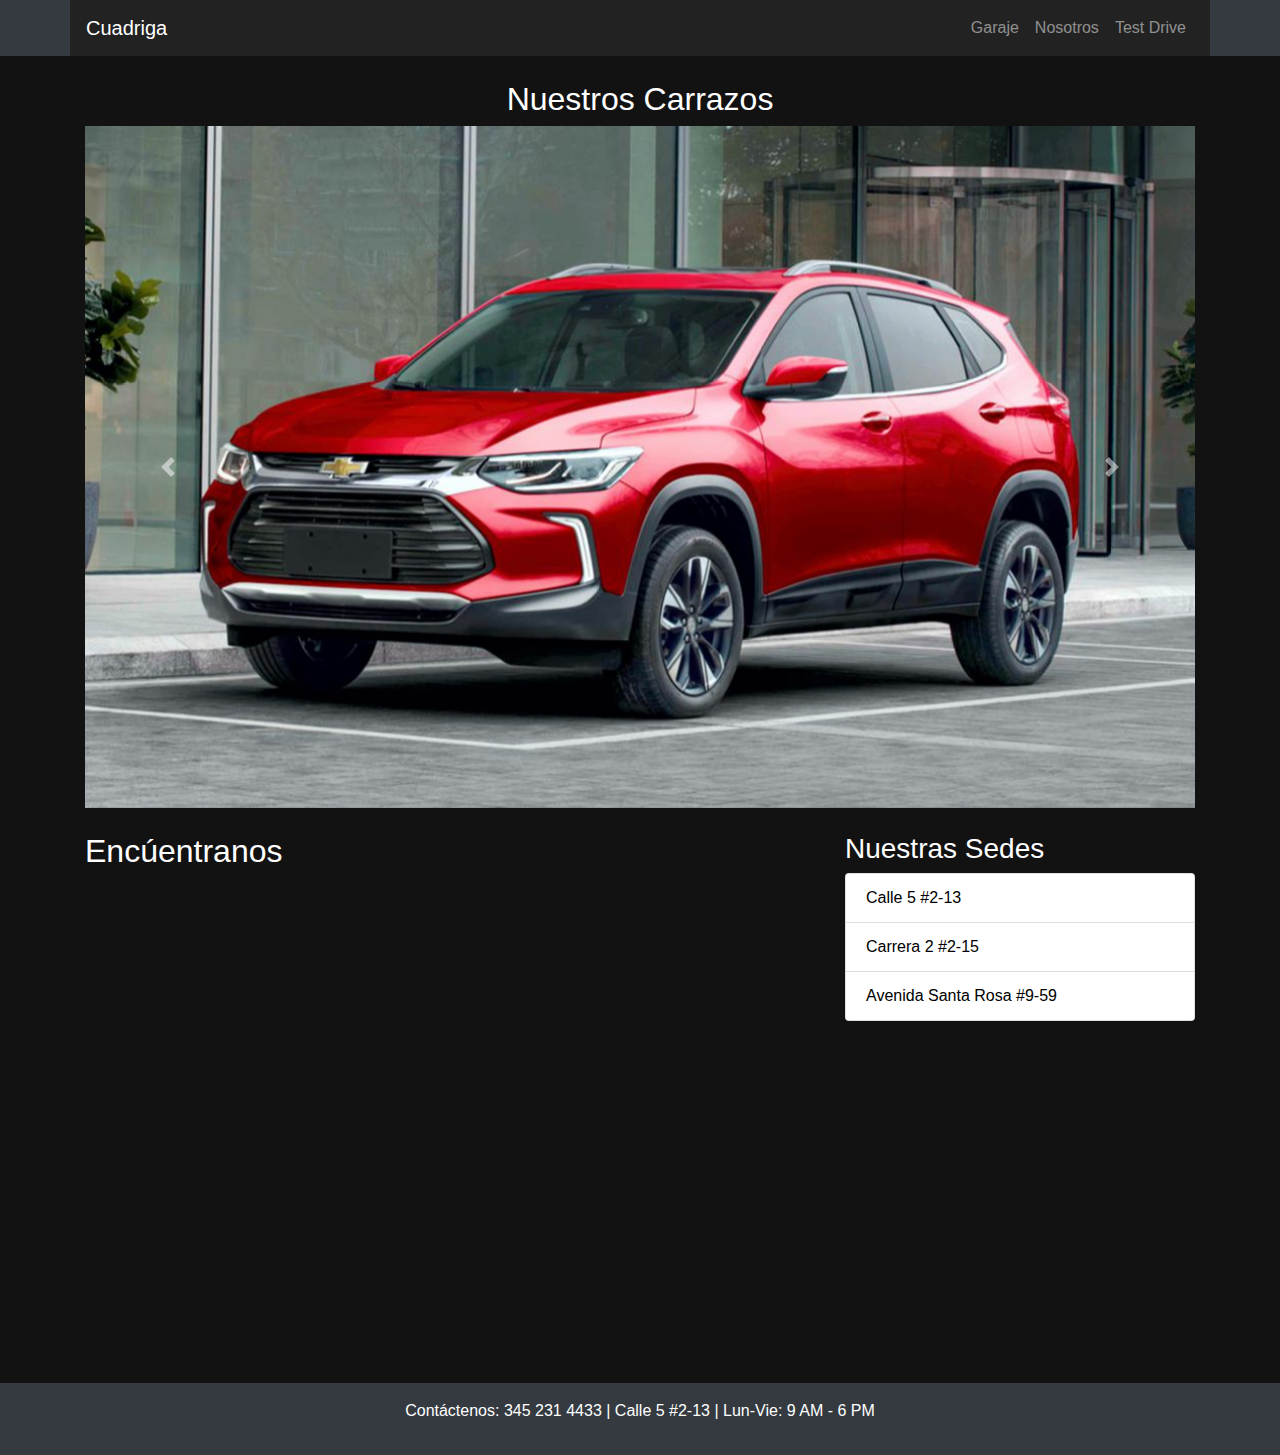
<file: index.html>
<!DOCTYPE html>
<html lang="en">
<head>
    <meta charset="UTF-8">
    <meta name="viewport" content="width=device-width, initial-scale=1.0">
    <title>Cuadriga</title>
    <link rel="stylesheet" href="https://maxcdn.bootstrapcdn.com/bootstrap/4.5.2/css/bootstrap.min.css">
    <link rel="stylesheet" href="style.css">
</head>
<body class="dark-mode">
    <!-- Header y barra de nav  -->
    <header class="bg-dark text-white">
        <nav class="navbar navbar-expand-lg navbar-dark container">
            <a class="navbar-brand" href="#">Cuadriga</a>
            <button class="navbar-toggler" type="button" data-toggle="collapse" data-target="#navbarNav" aria-controls="navbarNav" aria-expanded="false" aria-label="Toggle navigation">
                <span class="navbar-toggler-icon"></span>
            </button>
            <div class="collapse navbar-collapse" id="navbarNav">
                <ul class="navbar-nav ml-auto">
                    <li class="nav-item"><a class="nav-link" href="vehiculos.html">Garaje</a></li>
                    <li class="nav-item"><a class="nav-link" href="nosotros.html">Nosotros</a></li>
                    <li class="nav-item"><a class="nav-link" href="formula.html">Test Drive</a></li>
                </ul>
            </div>
        </nav>
    </header>

    <main class="container my-4">
        <!-- Carrusel de carros -->
        <section id="banner" class="text-center mb-4">
            <h2>Nuestros Carrazos</h2>
            <div id="vehicleCarousel" class="carousel slide" data-ride="carousel">
                <div class="carousel-inner">
                    <div class="carousel-item active">
                        <img src="img/car.jpg" class="d-block w-100" alt="Vehicle 1">
                    </div>
                    <div class="carousel-item">
                        <img src="img/car2.jpg" class="d-block w-100" alt="Vehicle 2">
                    </div>
                    <div class="carousel-item">
                        <img src="img/car3.jpg" class="d-block w-100" alt="Vehicle 3">
                    </div>
                    <div class="carousel-item">
                        <img src="img/car4.jpg" class="d-block w-100" alt="Vehicle 4">
                    </div>
                    <div class="carousel-item">
                        <img src="img/car5.jpg" class="d-block w-100" alt="Vehicle 5">
                    </div>
                </div>
                <!-- Carousel controls -->
                <a class="carousel-control-prev" href="#vehicleCarousel" role="button" data-slide="prev">
                    <span class="carousel-control-prev-icon" aria-hidden="true"></span>
                    <span class="sr-only">Anterior</span>
                </a>
                <a class="carousel-control-next" href="#vehicleCarousel" role="button" data-slide="next">
                    <span class="carousel-control-next-icon" aria-hidden="true"></span>
                    <span class="sr-only">Siguiente</span>
                </a>
            </div>
        </section>

        <!-- Mapa de dora -->
        <section id="locations" class="row">
            <div class="col-md-8 mb-4">
                <h2>Encúentranos</h2>

                <iframe 
                    src="https://www.google.com/maps/embed?pb=..." 
                    width="100%" 
                    height="450" 
                    style="border:0;" 
                    allowfullscreen="" 
                    loading="lazy" 
                    referrerpolicy="no-referrer-when-downgrade">
                </iframe>
            </div>
            <aside class="col-md-4">
                <h3>Nuestras Sedes</h3>
                <ul class="list-group">
                    <li class="list-group-item location-item">Calle 5 #2-13</li>
                    <li class="list-group-item location-item">Carrera 2 #2-15</li>
                    <li class="list-group-item location-item">Avenida Santa Rosa #9-59</li>
                </ul>
            </aside>
        </section>
    </main>

    <!-- Footer -->
    <footer class="bg-dark text-white text-center py-3">
        <p>Contáctenos: 345 231 4433 | Calle 5 #2-13 | Lun-Vie: 9 AM - 6 PM</p>
    </footer>

    <script src="https://code.jquery.com/jquery-3.5.1.slim.min.js"></script>
    <script src="https://cdn.jsdelivr.net/npm/@popperjs/core@2.9.2/dist/umd/popper.min.js"></script>
    <script src="https://maxcdn.bootstrapcdn.com/bootstrap/4.5.2/js/bootstrap.min.js"></script>
    <script src="script.js"></script>
</body>
</html>
</file>
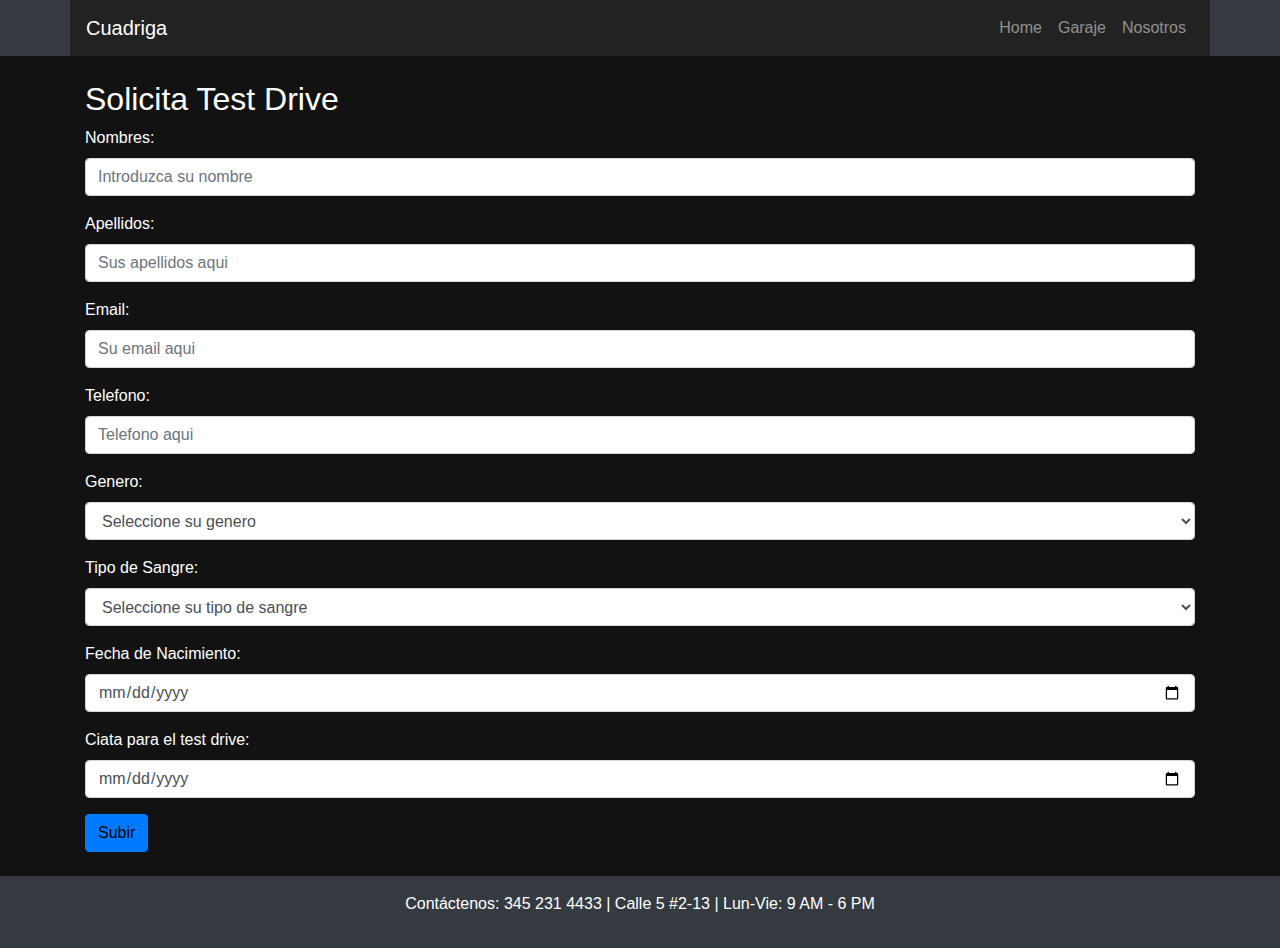
<file: formula.html>
<!DOCTYPE html>
<html lang="en">
<head>
    <meta charset="UTF-8">
    <meta name="viewport" content="width=device-width, initial-scale=1.0">
    <title>Test Drive</title>
    <link rel="stylesheet" href="https://maxcdn.bootstrapcdn.com/bootstrap/4.5.2/css/bootstrap.min.css">
    <link rel="stylesheet" href="style.css">
</head>
<body class="dark-mode">
    <!-- Header -->
    <header class="bg-dark text-white">
        <nav class="navbar navbar-expand-lg navbar-dark container">
            <a class="navbar-brand" href="#">Cuadriga</a>
            <div class="collapse navbar-collapse" id="navbarNav">
                <ul class="navbar-nav ml-auto">
                    <li class="nav-item"><a class="nav-link" href="index.html">Home</a></li>
                    <li class="nav-item"><a class="nav-link" href="vehiculos.html">Garaje</a></li>
                    <li class="nav-item"><a class="nav-link" href="nosotros.html">Nosotros</a></li>
                </ul>
            </div>
        </nav>
    </header>

    <!-- Test Drive -->
    <main class="container my-4">
        <h2>Solicita Test Drive</h2>
        <form id="testDriveForm" novalidate>
            <div class="form-group">
                <label for="firstName">Nombres:</label>
                <input type="text" class="form-control" id="firstName" placeholder="Introduzca su nombre" required>
            </div>
            <div class="form-group">
                <label for="lastName">Apellidos:</label>
                <input type="text" class="form-control" id="lastName" placeholder="Sus apellidos aqui" required>
            </div>
            <div class="form-group">
                <label for="email">Email:</label>
                <input type="email" class="form-control" id="email" placeholder="Su email aqui" required>
            </div>
            <div class="form-group">
                <label for="phone">Telefono:</label>
                <input type="text" class="form-control" id="phone" placeholder="Telefono aqui" required>
            </div>
            <div class="form-group">
                <label for="gender">Genero:</label>
                <select class="form-control" id="gender" required>
                    <option value="" disabled selected>Seleccione su genero</option>
                    <option value="male">Masculino</option>
                    <option value="female">Femenino</option>
                    <option value="other">Otro</option>
                </select>
            </div>
            <div class="form-group">
                <label for="bloodType">Tipo de Sangre:</label>
                <select class="form-control" id="bloodType" required>
                    <option value="" disabled selected>Seleccione su tipo de sangre</option>
                    <option value="A">A</option>
                    <option value="B">B</option>
                    <option value="AB">AB</option>
                    <option value="O">O</option>
                </select>
            </div>
            <div class="form-group">
                <label for="birthDate">Fecha de Nacimiento:</label>
                <input type="date" class="form-control" id="birthDate" required>
            </div>
            <div class="form-group">
                <label for="testDriveDate">Ciata para el test drive:</label>
                <input type="date" class="form-control" id="testDriveDate" required>
            </div>
            <button type="submit" class="btn btn-primary">Subir</button>
        </form>
    </main>

    <!-- Footer -->
    <footer class="bg-dark text-white text-center py-3">
        <p>Contáctenos: 345 231 4433 | Calle 5 #2-13 | Lun-Vie: 9 AM - 6 PM</p>
    </footer>

    <script src="https://code.jquery.com/jquery-3.5.1.slim.min.js"></script>
    <script src="https://cdn.jsdelivr.net/npm/@popperjs/core@2.9.2/dist/umd/popper.min.js"></script>
    <script src="https://maxcdn.bootstrapcdn.com/bootstrap/4.5.2/js/bootstrap.min.js"></script>
    <script src="script.js"></script>

</body>
</html>
</file>
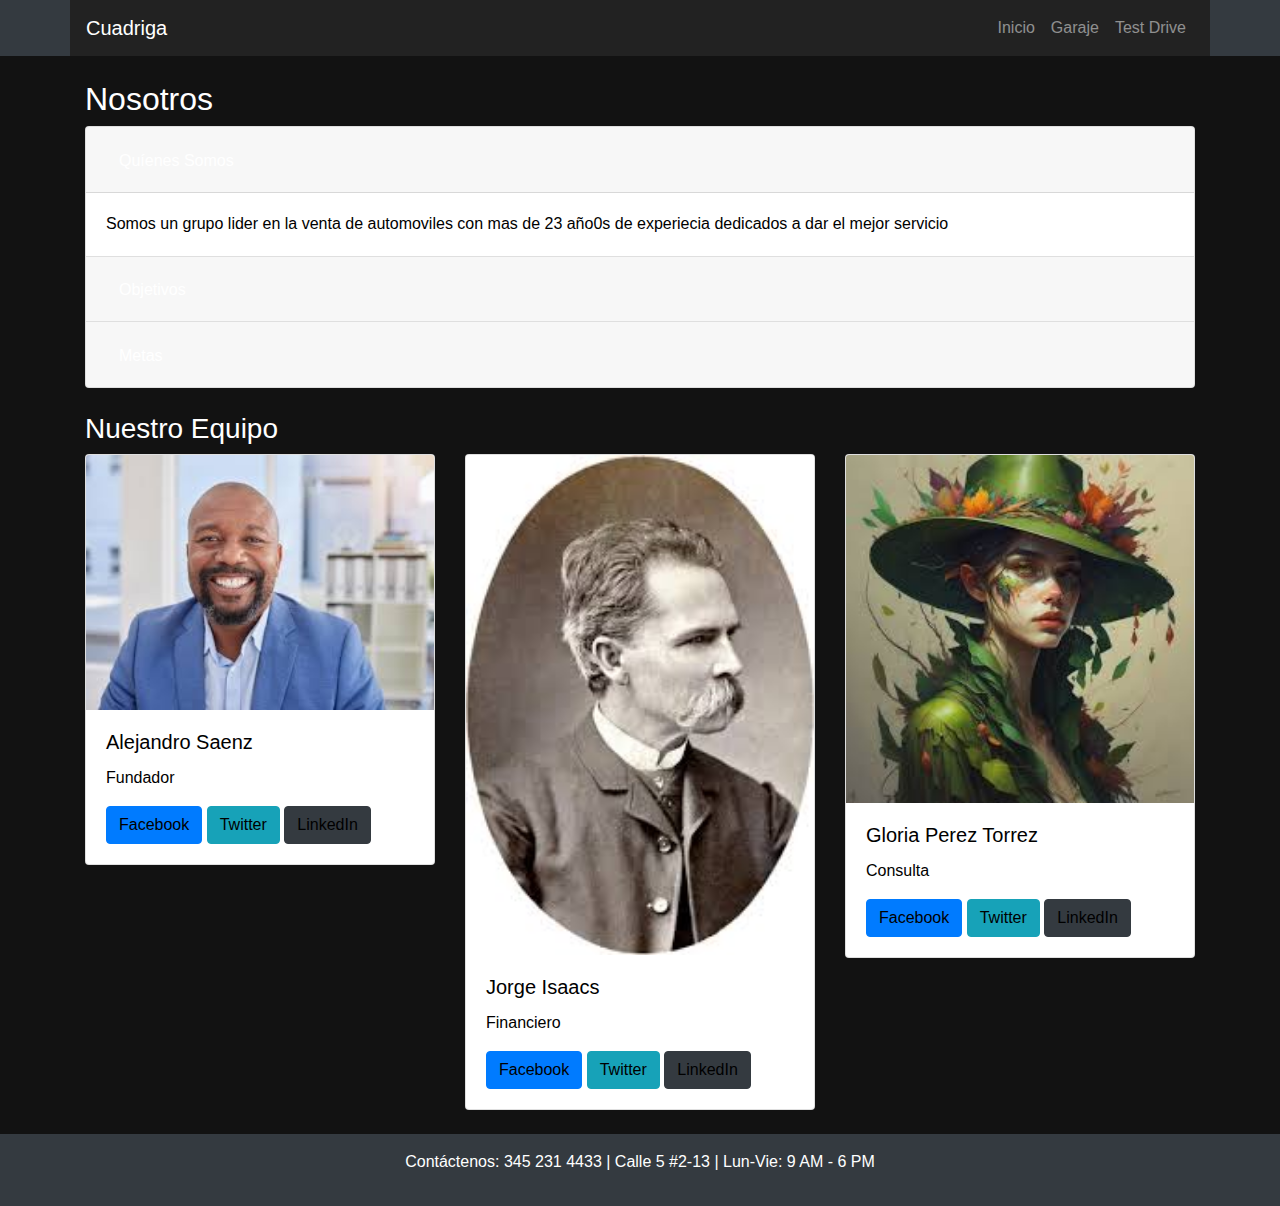
<file: nosotros.html>
<!DOCTYPE html>
<html lang="en">
<head>
    <meta charset="UTF-8">
    <meta name="viewport" content="width=device-width, initial-scale=1.0">
    <title>Nosotros</title>
    <link rel="stylesheet" href="https://maxcdn.bootstrapcdn.com/bootstrap/4.5.2/css/bootstrap.min.css">
    <link rel="stylesheet" href="style.css">
</head>
<body class="dark-mode">
    <!-- Header and Navigation -->
    <header class="bg-dark text-white">
        <nav class="navbar navbar-expand-lg navbar-dark container">
            <a class="navbar-brand" href="#">Cuadriga</a>
            <button class="navbar-toggler" type="button" data-toggle="collapse" data-target="#navbarNav" aria-controls="navbarNav" aria-expanded="false" aria-label="Toggle navigation">
                <span class="navbar-toggler-icon"></span>
            </button>
            <div class="collapse navbar-collapse" id="navbarNav">
                <ul class="navbar-nav ml-auto">
                    <li class="nav-item"><a class="nav-link" href="index.html">Inicio</a></li>
                    <li class="nav-item"><a class="nav-link" href="vehiculos.html">Garaje</a></li>
                    <li class="nav-item"><a class="nav-link" href="formula.html">Test Drive</a></li>
                </ul>
            </div>
        </nav>
    </header>

    <!-- Main Content -->
    <main class="container my-4">
        <h2>Nosotros</h2>

        <!-- Acordeon d ela empresa -->
        <div id="enterpriseAccordion" class="accordion mb-4">
            <div class="card">
                <div class="card-header" id="headingOne">
                    <h2 class="mb-0">
                        <button class="btn btn-link text-white" type="button" data-toggle="collapse" data-target="#collapseOne" aria-expanded="true" aria-controls="collapseOne">
                            Quíenes Somos
                        </button>
                    </h2>
                </div>

                <div id="collapseOne" class="collapse show" aria-labelledby="headingOne" data-parent="#enterpriseAccordion">
                    <div class="card-body">
                        Somos un grupo lider en la venta de automoviles con mas de 23 año0s de experiecia dedicados a dar el mejor servicio
                    </div>
                </div>
            </div>
            <div class="card">
                <div class="card-header" id="headingTwo">
                    <h2 class="mb-0">
                        <button class="btn btn-link collapsed text-white" type="button" data-toggle="collapse" data-target="#collapseTwo" aria-expanded="false" aria-controls="collapseTwo">
                            Objetivos
                        </button>
                    </h2>
                </div>
                <div id="collapseTwo" class="collapse" aria-labelledby="headingTwo" data-parent="#enterpriseAccordion">
                    <div class="card-body">
                        Nuestro objetivo es darles una buena experiencia de ventas a nuestros usuarios
                    </div>
                </div>
            </div>
            <div class="card">
                <div class="card-header" id="headingThree">
                    <h2 class="mb-0">
                        <button class="btn btn-link collapsed text-white" type="button" data-toggle="collapse" data-target="#collapseThree" aria-expanded="false" aria-controls="collapseThree">
                            Metas
                        </button>
                    </h2>
                </div>
                <div id="collapseThree" class="collapse" aria-labelledby="headingThree" data-parent="#enterpriseAccordion">
                    <div class="card-body">
                        Expandir nuestras redes, sedes y servicios a todo el pais con la ultima tecnologia y alto recnocimiento a nivel nacional
                    </div>
                </div>
            </div>
        </div>

        <!-- Información de Empleados -->
        <h3>Nuestro Equipo</h3>
        <div class="row">
            <div class="col-md-4">
                <div class="card">
                    <img src="img/ales.jfif" class="card-img-top" alt="Employee 1">
                    <div class="card-body">
                        <h5 class="card-title">Alejandro Saenz</h5>
                        <p class="card-text">Fundador</p>
                        <a href="https://facebook.com/ales" class="btn btn-primary">Facebook</a>
                        <a href="https://twitter.com/ales" class="btn btn-info">Twitter</a>
                        <a href="https://linkedin.com/in/ales" class="btn btn-dark">LinkedIn</a>
                    </div>
                </div>
            </div>

            <div class="col-md-4">
                <div class="card">
                    <img src="img/jorge.jfif" class="card-img-top" alt="Employee 2">
                    <div class="card-body">
                        <h5 class="card-title">Jorge Isaacs</h5>
                        <p class="card-text">Financiero</p>
                        <a href="https://facebook.com/jorge" class="btn btn-primary">Facebook</a>
                        <a href="https://twitter.com/jorge" class="btn btn-info">Twitter</a>
                        <a href="https://linkedin.com/in/jorge" class="btn btn-dark">LinkedIn</a>
                    </div>
                </div>
            </div>

            <div class="col-md-4">
                <div class="card">
                    <img src="img/gloria.jfif" class="card-img-top" alt="Employee 3">
                    <div class="card-body">
                        <h5 class="card-title">Gloria Perez Torrez</h5>
                        <p class="card-text">Consulta</p>
                        <a href="https://facebook.com/gloria" class="btn btn-primary">Facebook</a>
                        <a href="https://twitter.com/gloria" class="btn btn-info">Twitter</a>
                        <a href="https://linkedin.com/in/gloria" class="btn btn-dark">LinkedIn</a>
                    </div>
                </div>
            </div>
        </div>
    </main>

    <!-- Footer -->
    <footer class="bg-dark text-white text-center py-3">
        <p>Contáctenos: 345 231 4433 | Calle 5 #2-13 | Lun-Vie: 9 AM - 6 PM</p>
    </footer>

    <script src="https://code.jquery.com/jquery-3.5.1.slim.min.js"></script>
    <script src="https://cdn.jsdelivr.net/npm/@popperjs/core@2.9.2/dist/umd/popper.min.js"></script>
    <script src="https://maxcdn.bootstrapcdn.com/bootstrap/4.5.2/js/bootstrap.min.js"></script>
</body>
</html>
</file>
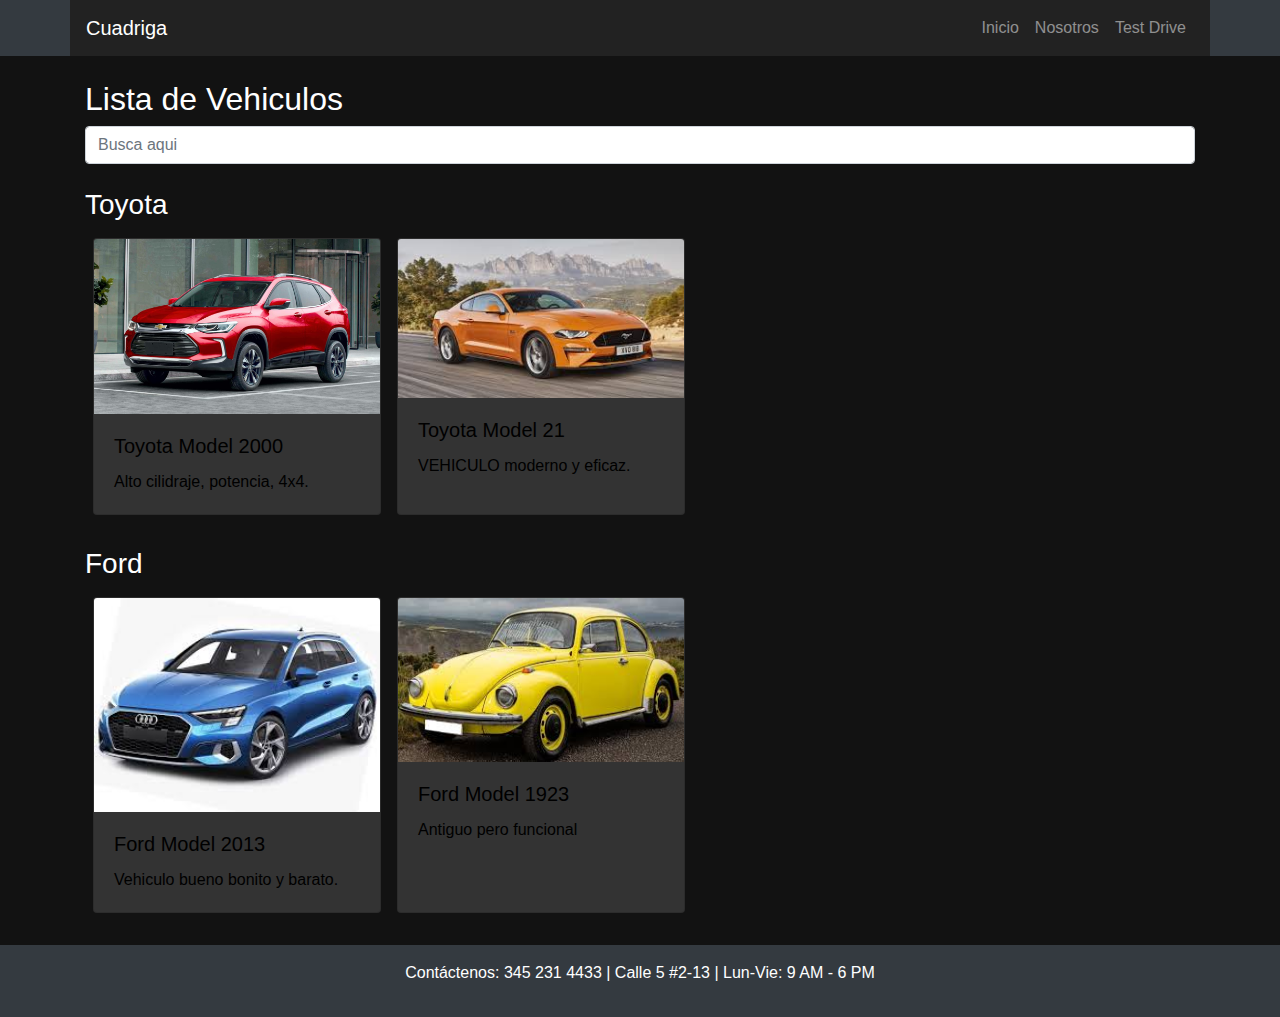
<file: vehiculos.html>
<!DOCTYPE html>
<html lang="en">
<head>
    <meta charset="UTF-8">
    <meta name="viewport" content="width=device-width, initial-scale=1.0">
    <title>Garaje</title>
    <link rel="stylesheet" href="https://maxcdn.bootstrapcdn.com/bootstrap/4.5.2/css/bootstrap.min.css">
    <link rel="stylesheet" href="style.css">
</head>
<body class="dark-mode">
    <!-- Header-->
    <header class="bg-dark text-white">
        <nav class="navbar navbar-expand-lg navbar-dark container">
            <a class="navbar-brand" href="#">Cuadriga</a>
            <button class="navbar-toggler" type="button" data-toggle="collapse" data-target="#navbarNav" aria-controls="navbarNav" aria-expanded="false" aria-label="Toggle navigation">
                <span class="navbar-toggler-icon"></span>
            </button>
            <div class="collapse navbar-collapse" id="navbarNav">
                <ul class="navbar-nav ml-auto">
                    <li class="nav-item"><a class="nav-link" href="index.html">Inicio</a></li>
                    <li class="nav-item"><a class="nav-link" href="nosotros.html">Nosotros</a></li>
                    <li class="nav-item"><a class="nav-link" href="formula.html">Test Drive</a></li>
                </ul>
            </div>
        </nav>
    </header>

    <main class="container my-4">
        <h2>Lista de Vehiculos</h2>

        <!-- Busqueda -->
        <input type="text" id="searchBar" class="form-control mb-4" placeholder="Busca aqui">

        <!-- Categorías -->
        <div class="vehicle-category mb-4">
            <h3>Toyota</h3>
            <div class="d-flex flex-wrap">
                <div class="card m-2" style="width: 18rem;">
                    <img src="img/car.jpg" class="card-img-top" alt="Toyota Model 1">
                    <div class="card-body">
                        <h5 class="card-title">Toyota Model 2000</h5>
                        <p class="card-text">Alto cilidraje, potencia, 4x4.</p>
                    </div>
                </div>
                <div class="card m-2" style="width: 18rem;">
                    <img src="img/car2.jpg" class="card-img-top" alt="Toyota Model 2">
                    <div class="card-body">
                        <h5 class="card-title">Toyota Model 21</h5>
                        <p class="card-text">VEHICULO moderno y eficaz.</p>
                    </div>
                </div>
            </div>
        </div>

        <div class="vehicle-category mb-4">
            <h3>Ford</h3>
            <div class="d-flex flex-wrap">
                <div class="card m-2" style="width: 18rem;">
                    <img src="img/car3.jpg" class="card-img-top" alt="Ford Model 1">
                    <div class="card-body">
                        <h5 class="card-title">Ford Model 2013</h5>
                        <p class="card-text">Vehiculo bueno bonito y barato.</p>
                    </div>
                </div>
                <div class="card m-2" style="width: 18rem;">
                    <img src="img/car4.jpg" class="card-img-top" alt="Ford Model 2">
                    <div class="card-body">
                        <h5 class="card-title">Ford Model 1923</h5>
                        <p class="card-text">Antiguo pero funcional</p>
                    </div>
                </div>
            </div>
        </div>
    </main>

    <!-- Footer -->
    <footer class="bg-dark text-white text-center py-3">
        <p>Contáctenos: 345 231 4433 | Calle 5 #2-13 | Lun-Vie: 9 AM - 6 PM</p>
    </footer>

    <script src="https://code.jquery.com/jquery-3.5.1.slim.min.js"></script>
    <script src="https://cdn.jsdelivr.net/npm/@popperjs/core@2.9.2/dist/umd/popper.min.js"></script>
    <script src="https://maxcdn.bootstrapcdn.com/bootstrap/4.5.2/js/bootstrap.min.js"></script>
    <script src="script.js"></script>
</body>
</html>
</file>
<file: style.css>
body.dark-mode {
    background-color: #121212;
    color: white;
}

.dark-mode .navbar, .dark-mode footer {
    background-color: #222;
}

.carousel-inner img {
    width: 100%;
    height: auto;
}


.location-item {
    color: black; 
}


.vehicle-category .card {
    background-color: #333;
    color: white;
}


.card-body, .card-title, .btn {
    color: black;
}


.accordion-button {
    color: black; 
    background-color: #f8f9fa; 
    border-color: black; 
}

.accordion-button:not(.collapsed) {
    color: black; 
    background-color: #e2e3e5; 
    border-color: black; 
}


.accordion-header {
    border-bottom: 1px solid black; 
}




/* CSS ends here */
</file>
